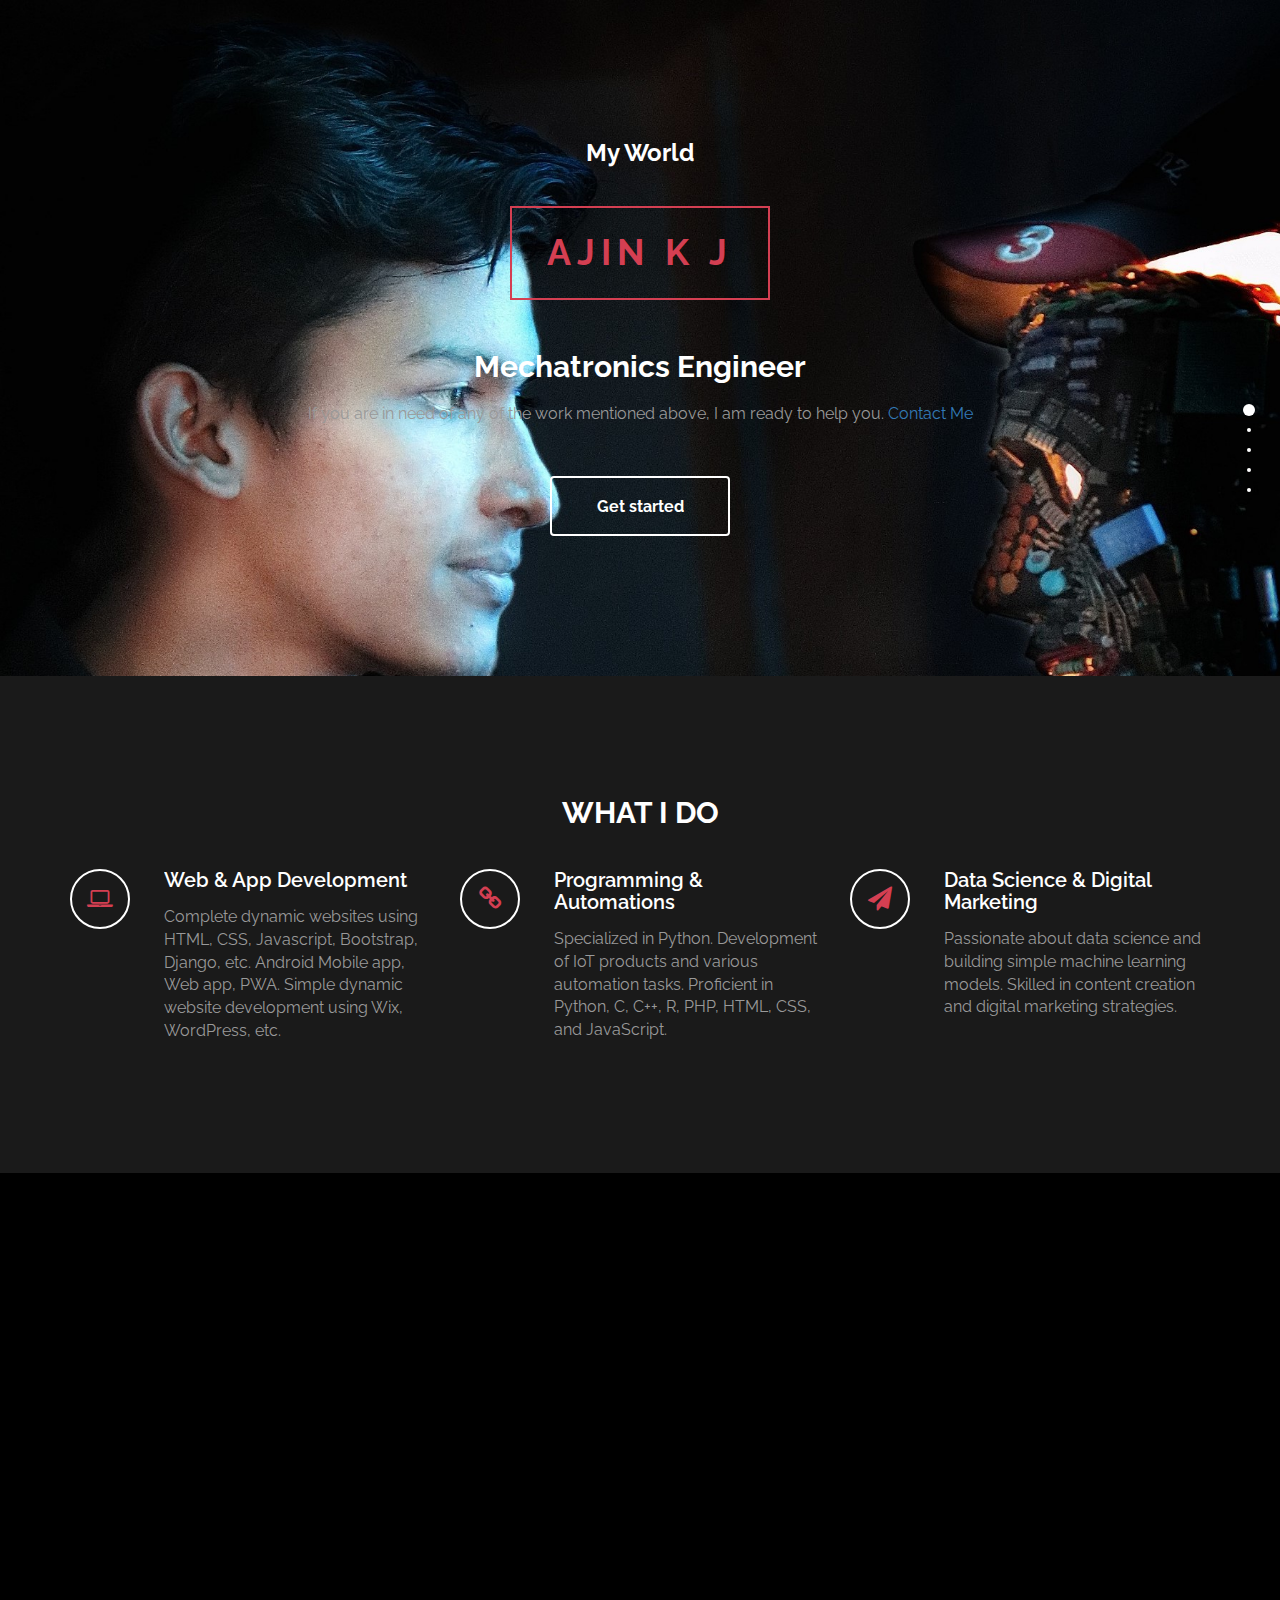
<file: index.html>
<!DOCTYPE html>
<html lang="en">
<head>
  <meta charset="UTF-8">
  <meta http-equiv="X-UA-Compatible" content="IE=Edge">
  <meta name="viewport" content="width=device-width, initial-scale=1">
  <title>AJIN K J - Mechatronics Engineer, Entrepreneur, Software Engineer.</title>
  <meta name="description" content="Ajin K J is a talented individual with a strong educational background in Mechatronics and Computer Science. He is passionate about technology and has received numerous accolades for his achievements in various domains.">
  <meta name="keywords" content="Ajin K J, Ajin k j about, Mechatronics Engineer, Entrepreneur, Software Engineer, Jyothi Engineering College, Ponkandam, Mangalamdam, Palakkad, Kerala">

  <!-- Open Graph Meta Tags -->
  <meta property="og:title" content="AJIN K J - Mechatronics Engineer, Entrepreneur, Software Developer.">
  <meta property="og:description" content="I am Ajin K J, a passionate Mechatronics Engineer, Entrepreneurship, Web Developer, Data Science, Machine Learning, IoT, Robotics, Automation, Digital Marketing Enthusiast. Contact me for your project needs.">
  <meta property="og:image" content="https://ajinkj.github.io/images/home-bg.jpg">
  <meta property="og:url" content="https://ajinkj.github.io/">
  <meta property="og:type" content="website">
  <meta property="og:site_name" content="AJIN K J">

  <!-- Stylesheets -->
  <link rel="stylesheet" href="css/animate.min.css">
  <link rel="stylesheet" href="css/bootstrap.min.css">
  <link rel="stylesheet" href="css/font-awesome.min.css">
  <link href='http://fonts.googleapis.com/css?family=Raleway:400,300,700,800' rel='stylesheet' type='text/css'>
  <link rel="stylesheet" href="css/jquery.fullPage.css">
  <link rel="stylesheet" href="css/templatemo-style.css">
  <link rel="shortcut icon" href="images/favicon.png" type="image/x-icon">

</head>
<body>

  <div id="fullpage">

    <!-- start home -->
    <div id="home" class="section">
      <div class="container">
        <div class="row">
          <div class="col-md-2"></div>
          <div class="col-md-8 wow fadeIn" data-wow-delay="0.9s">
            <h3>My World</h3>
            <h1>AJIN K J</h1>
            <h2 class="rotate">Mechatronics Engineer, Entrepreneur, Web Developer, Data Science, Machine Learning, IoT, Robotics, Automation, Digital Marketing</h2>
            <p>If you are in need of any of the work mentioned above, I am ready to help you. <a href="mailto:ajinkj532@gmail.com">Contact Me</a></p>
            <a href="#work" class="btn btn-default smoothScroll wow fadeInUp" data-wow-delay="1s">Get started</a>
          </div>
          <div class="col-md-2"></div>
        </div>
      </div>
    </div>
    <!-- end home -->

    <!-- start work -->
    <div id="work" class="section">
      <div class="container">
        <div class="row">
          <div class="col-md-12 wow bounce">
            <h2>WHAT I DO</h2>
          </div>
        </div>  
        
        <div class="row">
          <div class="col-md-4 col-xs-11 wow fadeInUp" data-wow-delay="0.6s">
            <div class="media">
              <div class="media-object media-left">
                <i class="fa fa-laptop"></i>
              </div>
              <div class="media-body">
                <h3 class="media-heading">Web &amp; App Development</h3>
                <p>Complete dynamic websites using HTML, CSS, Javascript, Bootstrap, Django, etc. Android Mobile app, Web app, PWA. Simple dynamic website development using Wix, WordPress, etc.</p>
              </div>
            </div>
          </div>
          
          <div class="col-md-4 col-xs-11 wow fadeInUp" data-wow-delay="0.6s">
            <div class="media">
              <div class="media-object media-left">
                <i class="fa fa-link"></i>
              </div>
              <div class="media-body">
                <h3 class="media-heading">Programming &amp; Automations</h3>
                <p>Specialized in Python. Development of IoT products and various automation tasks. Proficient in Python, C, C++, R, PHP, HTML, CSS, and JavaScript.</p>
              </div>
            </div>
          </div>
          
          <div class="col-md-4 col-xs-11 wow fadeInUp" data-wow-delay="0.6s">
            <div class="media">
              <div class="media-object media-left">
                <i class="fa fa-paper-plane"></i>
              </div>
              <div class="media-body">
                <h3 class="media-heading">Data Science &amp; Digital Marketing</h3>
                <p>Passionate about data science and building simple machine learning models. Skilled in content creation and digital marketing strategies.</p>
              </div>
            </div>
          </div>
          
        </div>
      </div>
    </div>
    <!-- end work -->

    <!-- start about -->
    <div id="about" class="section">
      <div class="container">
        <div class="row">
          <div class="col-md-6 col-xs-11 wow fadeInLeft" data-wow-delay="0.9s">
            <h2>ABOUT ME</h2>
            <h4>A Mechatronics Engineer with a Great Passion for Technologies</h4>
            <p>I have completed my B.Tech Major in Mechatronics and Minor in Computer Science and Engineering. I have got the Best Student Award from Indian Society for Technical Education (ISTE). I have worked as Microsoft Student Ambassador, Google Android Study Jam Facilitator, Robotics lead of GDSC-JEC, CTO of IEDC-JECC. I have a great passion for technologies and have developed functional dynamic websites, machine learning models, and automation projects to make life easier.</p>
            <p>Looking forward to building my own world of technology.</p>
          </div>
        </div>
      </div>
    </div>
    <!-- end about -->

    <!-- start portfolio -->
    <div id="portfolio" class="section">
      <div class="container">
        <div class="row">
          <div class="col-md-12">
            <h2 class="wow bounce">PORTFOLIO</h2>
          </div>
          <div class="col-md-4 col-xs-6 wow fadeIn" data-wow-delay="0.6s">
            <div class="portfolio-thumb">
              <img src="images/THINKER BYTES.jpg" class="img-responsive" alt="portfolio img">
              <div class="portfolio-overlay">
                <h4>ThinkerBytes</h4>
              </div>
            </div>
          </div>
          <div class="col-md-4 col-xs-6 wow fadeIn" data-wow-delay="0.6s">
            <div class="portfolio-thumb">
              <img src="images/INVITX.jpg" class="img-responsive" alt="portfolio img">
              <div class="portfolio-overlay">
                <h4>INVITX</h4>
              </div>
            </div>
          </div>
          <div class="col-md-4 col-xs-6 wow fadeIn" data-wow-delay="0.6s">
            <div class="portfolio-thumb">
              <img src="images/portfolio-img3.jpg" class="img-responsive" alt="portfolio img">
              <div class="portfolio-overlay">
                <h4>Mobile App</h4>
              </div>
            </div>
          </div>
          <div class="col-md-6 col-xs-6 wow fadeIn" data-wow-delay="0.6s">
            <div class="portfolio-thumb">
              <img src="images/logo1.jpg" class="img-responsive" alt="portfolio img">
              <div class="portfolio-overlay">
                <h4>Carbon Footprint Calculator</h4>
              </div>
            </div>
          </div>
		  <div class="col-md-6 col-xs-6 wow fadeIn" data-wow-delay="0.6s">
            <div class="portfolio-thumb">
              <img src="images/isometric.png" class="img-responsive" alt="portfolio img">
              <div class="portfolio-overlay">
                <h4>Water Body Waste Collector Robot</h4>
              </div>
            </div>
          </div>
          <div class="col-md-6 col-xs-6 wow fadeIn" data-wow-delay="0.6s">
            <div class="portfolio-thumb">
              <img src="images/portfolio-img2.jpg" class="img-responsive" alt="portfolio img">
              <div class="portfolio-overlay">
                <h4>WEB App</h4>
              </div>
            </div>
          </div>
        </div>
      </div>
    </div>
    <!-- end portfolio -->

    <!-- start contact -->
    <div id="contact" class="section">
      <div class="container">
        <div class="row">
          <div class="col-lg-5 col-lg-offset-1 col-md-6 wow fadeInUp" data-wow-delay="0.6s">
            <address>
              <p class="contact-title">CONTACT ME</p>
              <p><i class="fa fa-phone"></i> 6238946884</p>
              <p><i class="fa fa-envelope-o"></i> ajinkj532@gmail.com</p>
              <p><i class="fa fa-map-marker"></i> Ponkandam, Palakkad, Kerala, India</p>
            </address>
          </div>
          <div class="col-lg-6 col-md-6 col-xs-10 wow fadeInUp" data-wow-delay="0.6s">
            <form role="form" method="post" action="mailto:ajinkj532@gmail.com">
              <input name="name" type="text" class="form-control" id="name" placeholder="Your Name">
              <input name="email" type="email" class="form-control" id="email" placeholder="Your Email">
              <textarea name="message" rows="5" class="form-control" id="message" placeholder="Your Message"></textarea>
              <input name="send" type="submit" class="form-control" id="send" value="SEND ME">
            </form>
          </div>
          <div class="col-md-1 col-sm-1"></div>
        </div>
      </div>
    </div>
    <!-- end contact -->


		<!-- ... Your existing sections (home, work, about, portfolio, contact, footer) ... -->

    <!-- start footer -->
    <footer>
      <div class="container">
        <div class="row">
          <div class="col-md-12 wow fadeIn" data-wow-delay="0.9s">
			<!-- start photo gallery section -->
			<div class="row">
				<div class="col-md-12 wow fadeIn" data-wow-delay="0.9s">
				  <h2>ThinkerBytes</h2>
				  <p>ThinkerBytes: We think from bytes.</p>
				  <a href="gallery.html" class="btn btn-default smoothScroll wow fadeInUp" data-wow-delay="1s">View Gallery</a>
				</div>
				<div class="col-md-12 wow fadeIn" data-wow-delay="0.9s">
				  <h2>PHOTO GALLERY</h2>
				  <p>Explore the mesmerizing Photo Gallery. Showcasing beautiful images and photography from various journeys and experiences. Each picture tells a unique story that captures the essence of the moment.</p>
				  <a href="https://thinkerbytes.github.io/" class="btn btn-default smoothScroll wow fadeInUp" data-wow-delay="1s">View Gallery</a>
				</div>
        <div class="col-md-12 wow fadeIn" data-wow-delay="0.9s">
				  <h2 class="text-center">Frequently Asked Questions</h2>
            <!-- Add your FAQ content here -->
            <a href="faq.html" class="btn btn-primary">View All FAQs</a>
				</div>
        <div class="col-md-12 wow fadeIn" data-wow-delay="0.9s">
				  <h2 class="text-center">About AJIN K J</h2>
          <p>Ajin K J is a talented individual with a strong educational background in Mechatronics and Computer Science. He is passionate about technology and has received numerous accolades for his achievements in various domains.</p>
          <p>Ajin has completed his B.TECH with a major in Mechatronics and a minor in Computer Science and Engineering. His dedication and expertise have earned him the prestigious Best Student Award from the Indian Society for Technical Education (ISTE), Kerala Section. He has actively contributed to several tech communities and projects, making a significant impact in the field.</p>
          <a href="about.html" class="btn btn-primary">Learn More</a>
				</div>
			</div>
			<!-- end photo gallery section -->

			<br>
			<hr>
            <p>Copyright &copy; 2023 AJIN K J, Founder &amp; CEO @ ThinkerBytes<br><a href="https://invitx.thinkerbytes.live">ThinkerBytes</a></p>
            <hr>
            <ul class="social-icon">
              <li><a href="#" class="fa fa-linkedin"></a></li>
              <li><a href="#" class="fa fa-twitter"></a></li>
              <li><a href="#" class="fa fa-instagram"></a></li>
            </ul>
          </div>
        </div>
      </div>
    </footer>
    <!-- end footer -->

  </div>

  <!-- Scripts -->
  <script src="js/jquery.js"></script>
  <script src="js/bootstrap.min.js"></script>
  <script src="js/jquery.fullPage.js"></script>
  <script src="js/smoothscroll.js"></script>
  <script src="js/wow.min.js"></script>
  <script src="js/jquery.simple-text-rotator.js"></script>
  <script src="js/custom.js"></script>

</body>
</html>
</file>
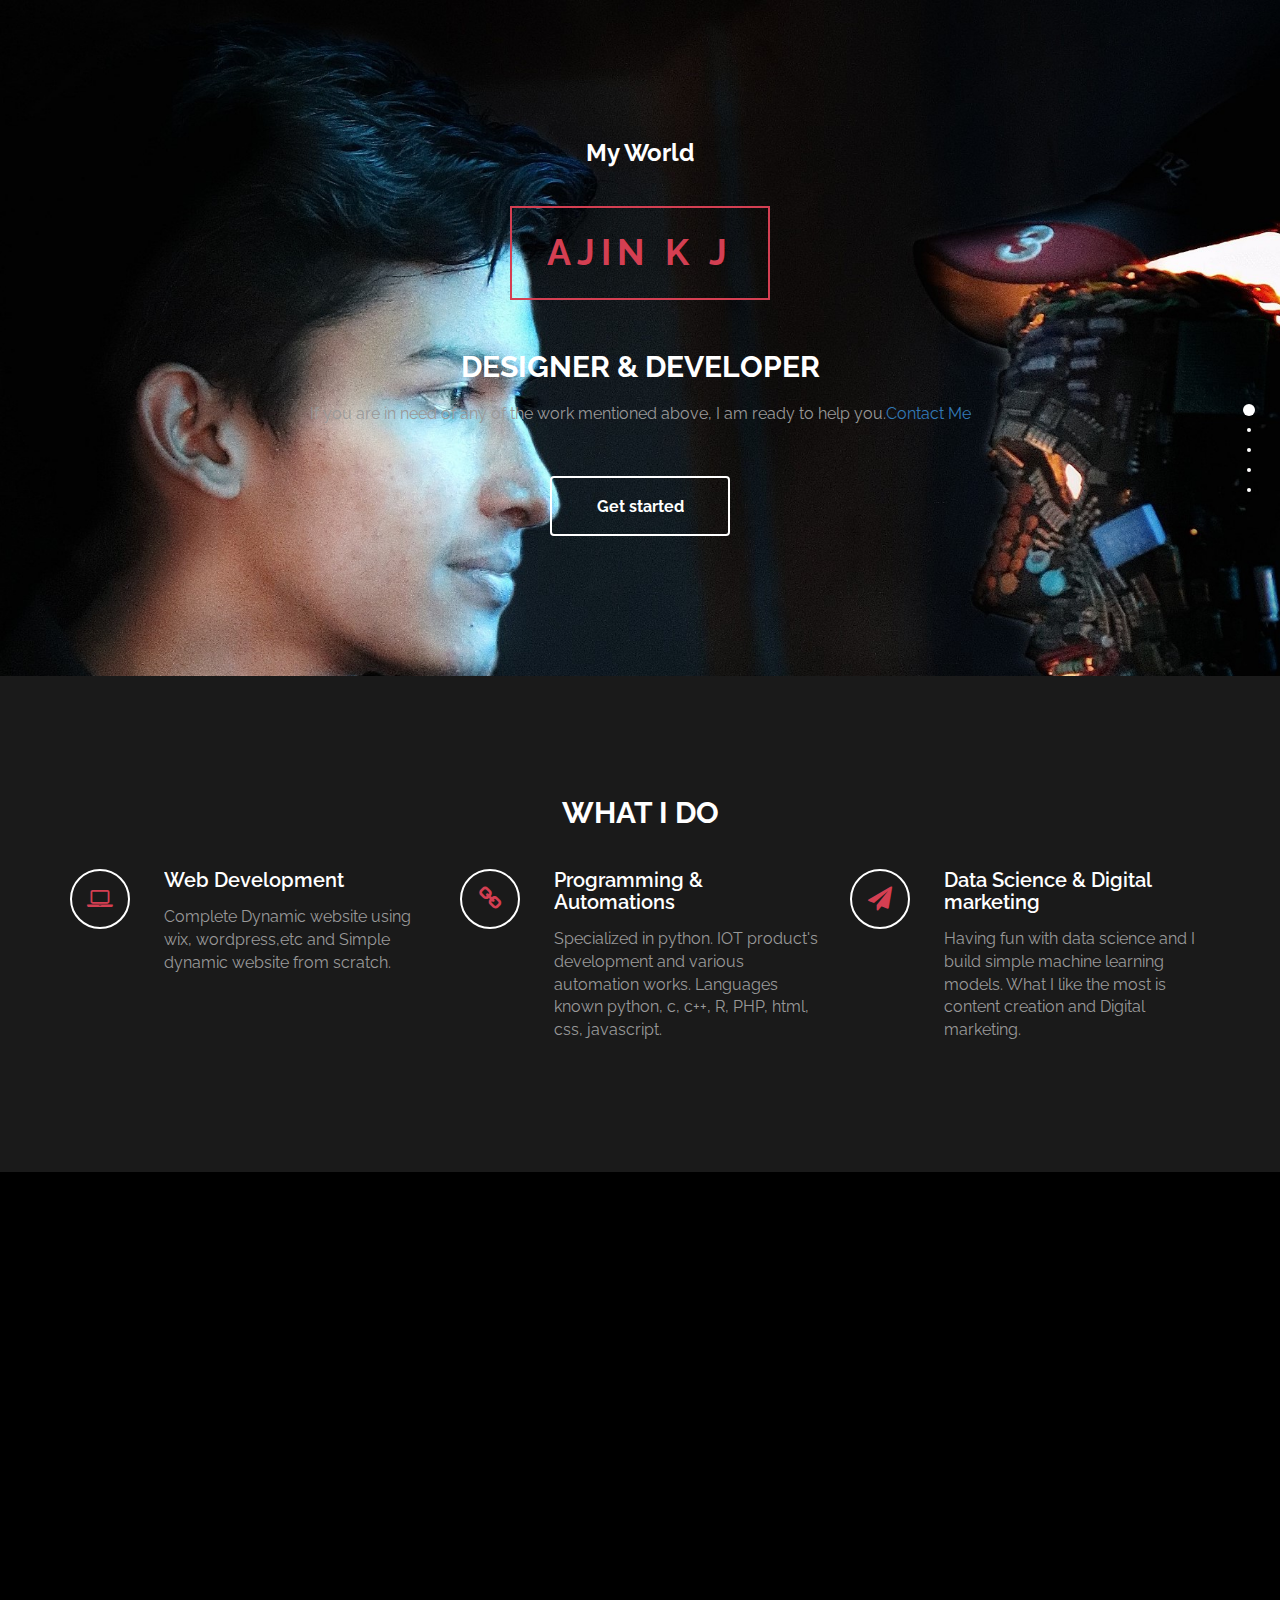
<file: AJIN K J my website/index.html>
<!DOCTYPE html>
<html lang="en">
	<head>
		<meta charset="utf-8">

		<title>AJIN K J</title>
		<meta name="keywords" content="">
		<meta name="description" content="">
        <meta name="author" content="ajin k j">
        
        
		<meta http-equiv="X-UA-Compatible" content="IE=Edge">
		<meta http-equiv="Content-Type" content="text/html; charset=UTF-8" />
		<meta name="viewport" content="width=device-width, initial-scale=1">

		<!-- animate -->
		<link rel="stylesheet" href="css/animate.min.css">
		<!-- bootstrap -->
		<link rel="stylesheet" href="css/bootstrap.min.css">
		<!-- font-awesome -->
		<link rel="stylesheet" href="css/font-awesome.min.css">
		<!-- google font -->
		<link href='http://fonts.googleapis.com/css?family=Raleway:400,300,700,800' rel='stylesheet' type='text/css'>
		<!-- fullpage -->
		<link rel="stylesheet" href="css/jquery.fullPage.css">
		<!-- custom -->
		<link rel="stylesheet" href="css/templatemo-style.css">
		<link rel="shortcut icon" href="images/favicon.png" type="image/x-icon">

	</head>
	<body>

	<div id="fullpage">

		<!-- start home -->
		<div id="home" class="section">
			<div class="container">
				<div class="row">
					<div class="col-md-2"></div>
					<div class="col-md-8 wow fadeIn" data-wow-delay="0.9s">
						<h3>My World</h3>
						<h1>AJIN K J</h1>
						<h2 class="rotate">DESIGNER &AMP; DEVELOPER, Data Science &AMP; ML , PROJECT LEADER,Digital Marketing Enthusist, Content creation</h2>
						<p> If you are in need of any of the work mentioned above, I am ready to help you.<a href="mailto: ajinkj532@gmail.com">Contact Me</a> </p>
						<a href="#work" class="btn btn-default smoothScroll wow fadeInUp" data-wow-delay="1s">Get started</a>
					</div>
					<div class="col-md-2"></div>
				</div>
			</div>
		</div>
		<!-- end home -->

		<!-- start work -->
		<div id="work" class="section">
			<div class="container">
				<div class="row">
					<div class="col-md-12 wow bounce">
						<h2>WHAT I DO</h2>
					</div>
                </div>  
                
                <div class="row">
					<div class="col-md-4 col-xs-11 wow fadeInUp" data-wow-delay="0.6s">
						<div class="media">
							<div class="media-object media-left">
								<i class="fa fa-laptop"></i>
							</div>
							<div class="media-body">
								<h3 class="media-heading">Web Development</h3>
								<p>Complete Dynamic website using wix, wordpress,etc and Simple dynamic website from scratch.</p>
							</div>
						</div>
					</div>
                    
					<div class="col-md-4 col-xs-11 wow fadeInUp" data-wow-delay="0.6s">
						<div class="media">
							<div class="media-object media-left">
								<i class="fa fa-link"></i>
							</div>
							<div class="media-body">
								<h3 class="media-heading">Programming &AMP; Automations </h3>
								<p>Specialized in python. IOT product's development and various automation works. Languages known python, c, c++, R, PHP, html, css, javascript.</p>
							</div>
						</div>
					</div>
                    
					<div class="col-md-4 col-xs-11 wow fadeInUp" data-wow-delay="0.6s">
						<div class="media">
							<div class="media-object media-left">
								<i class="fa fa-paper-plane"></i>
							</div>
							<div class="media-body">
								<h3 class="media-heading">Data Science &AMP; Digital marketing</h3>
								<p>Having fun with data science and I build simple machine learning models. What I like the most is content creation and Digital marketing.</p>
							</div>
						</div>
					</div>
                    
				</div>
			</div>
		</div>
		<!-- end work -->

		<!-- start about -->
		<div id="about" class="section">
			<div class="container">
				<div class="row">
					<div class="col-md-6 col-xs-11 wow fadeInLeft" data-wow-delay="0.9s">
						<h2>ABOUT ME</h2>
						<h4>A Future Mechatronics Engineer with great passion for Technologie's </h4>
						<p> Currently I am student pursuing Mechatronics engineering. Have a great passion for Techanologies. Developed some functional dynamic website, machine learning models, Automations and life easy product's.</p>
					    <p> Looking forward to build my own world of Technology.</p>
					</div>

					</div>
				</div>
			</div>
		</div>
		<!-- end about -->

		<!-- start portfolio -->
		<div id="portfolio" class="section">
		<div class="container">
			<div class="row">
				<div class="col-md-12">
					<h2 class="wow bounce">PORTFOLIO</h2>
				</div>
				<div class="col-md-4 col-xs-6 wow fadeIn" data-wow-delay="0.6s">
					<div class="portfolio-thumb">
						<img src="images/portfolio-img1.jpg" class="img-responsive" alt="portfolio img">
							<div class="portfolio-overlay">
								<h4>Web Design</h4>
								
							</div>
					</div>
				</div>
				<div class="col-md-4 col-xs-6 wow fadeIn" data-wow-delay="0.6s">
					<div class="portfolio-thumb">
						<img src="images/portfolio-img2.jpg" class="img-responsive" alt="portfolio img">
							<div class="portfolio-overlay">
								<h4>Web App</h4>
								
							</div>
					</div>
				</div>
				<div class="col-md-4 col-xs-6 wow fadeIn" data-wow-delay="0.6s">
					<div class="portfolio-thumb">
						<img src="images/portfolio-img3.jpg" class="img-responsive" alt="portfolio img">
							<div class="portfolio-overlay">
								<h4>Mobile App</h4>
								
							</div>
					</div>
				</div>
				<div class="col-md-6 col-xs-6 wow fadeIn" data-wow-delay="0.6s">
					<div class="portfolio-thumb">
						<img src="images/portfolio-img4.jpg" class="img-responsive" alt="portfolio img">
							<div class="portfolio-overlay">
								<h4>Old Artwork</h4>
								
							</div>
					</div>
				</div>
				<div class="col-md-6 col-xs-6 wow fadeIn" data-wow-delay="0.6s">
					<div class="portfolio-thumb">
						<img src="images/portfolio-img5.jpg" class="img-responsive" alt="portfolio img">
							<div class="portfolio-overlay">
								<h4>New Animation</h4>
								
							</div>
					</div>
				</div>
			</div>
		</div>
	</div>
	<!-- end portfolio -->

		<!-- start contact -->
		<div id="contact" class="section">
			<div class="container">
				<div class="row">
					<div class="col-lg-5 col-lg-offset-1 col-md-6 wow fadeInUp" data-wow-delay="0.6s">
						<address>
							<p class="contact-title">CONTACT ME</p>
							<p><i class="fa fa-phone"></i> 6238946884</p>
							<p><i class="fa fa-envelope-o"></i> ajinkj532@gmail.com</p>
							<p><i class="fa fa-map-marker"></i> Ponkandam, Palakkad, Kerala, India</p>
						</address>
					</div>
					<div class="col-lg-6 col-md-6 col-xs-10 wow fadeInUp" data-wow-delay="0.6s">
						<form role="form" method="post" action=mailto:"ajinkj532@gmail.com" >
							<input name="name" type="text" class="form-control" id="name" placeholder="Your Name">
							<input name="email" type="email" class="form-control" id="email" placeholder="Your Email">
							<textarea name="message" rows="5" class="form-control" id="message" placeholder="Your Message"></textarea>
							<input name="send" type="submit" class="form-control" id="send" value="SEND ME">
						</form>
					</div>
					<div class="col-md-1 col-sm-1"></div>
				</div>
			</div>
		</div>
		<!-- end contact -->

		<!-- start footer -->
		<footer>
			<div class="container">
				<div class="row">
					<div class="col-md-12 wow fadeIn" data-wow-delay="0.9s">
						<p>Copyright &copy; 2020 AJIN K J, Founder &amp; CEO @ TALENSHOWA<br><a href="www.talenshowa.com">TALENSHOWA</a>
                        
                        </p>
						<hr>
						<ul class="social-icon">
							<li><a href="#" class="fa fa-linkedin"></a></li>
							<li><a href="#" class="fa fa-twitter"></a></li>
							<li><a href="#" class="fa fa-instagram"></a></li>
						</ul>
					</div>
				</div>
			</div>
		</footer>
		<!-- end footer -->

	</div>

		<!-- jQuery -->
		<script src="js/jquery.js"></script>
		<!-- bootstrap -->
		<script src="js/bootstrap.min.js"></script>
		<!-- fullpage -->
		<script src="js/jquery.fullPage.js"></script>
		<!-- smoothScroll -->
		<script src="js/smoothscroll.js"></script>
		<!-- wow -->
		<script src="js/wow.min.js"></script>
		<!-- text rotater -->
		<script src="js/jquery.simple-text-rotator.js"></script>
		<!-- custom -->
		<script src="js/custom.js"></script>

	</body>
</html>
</file>
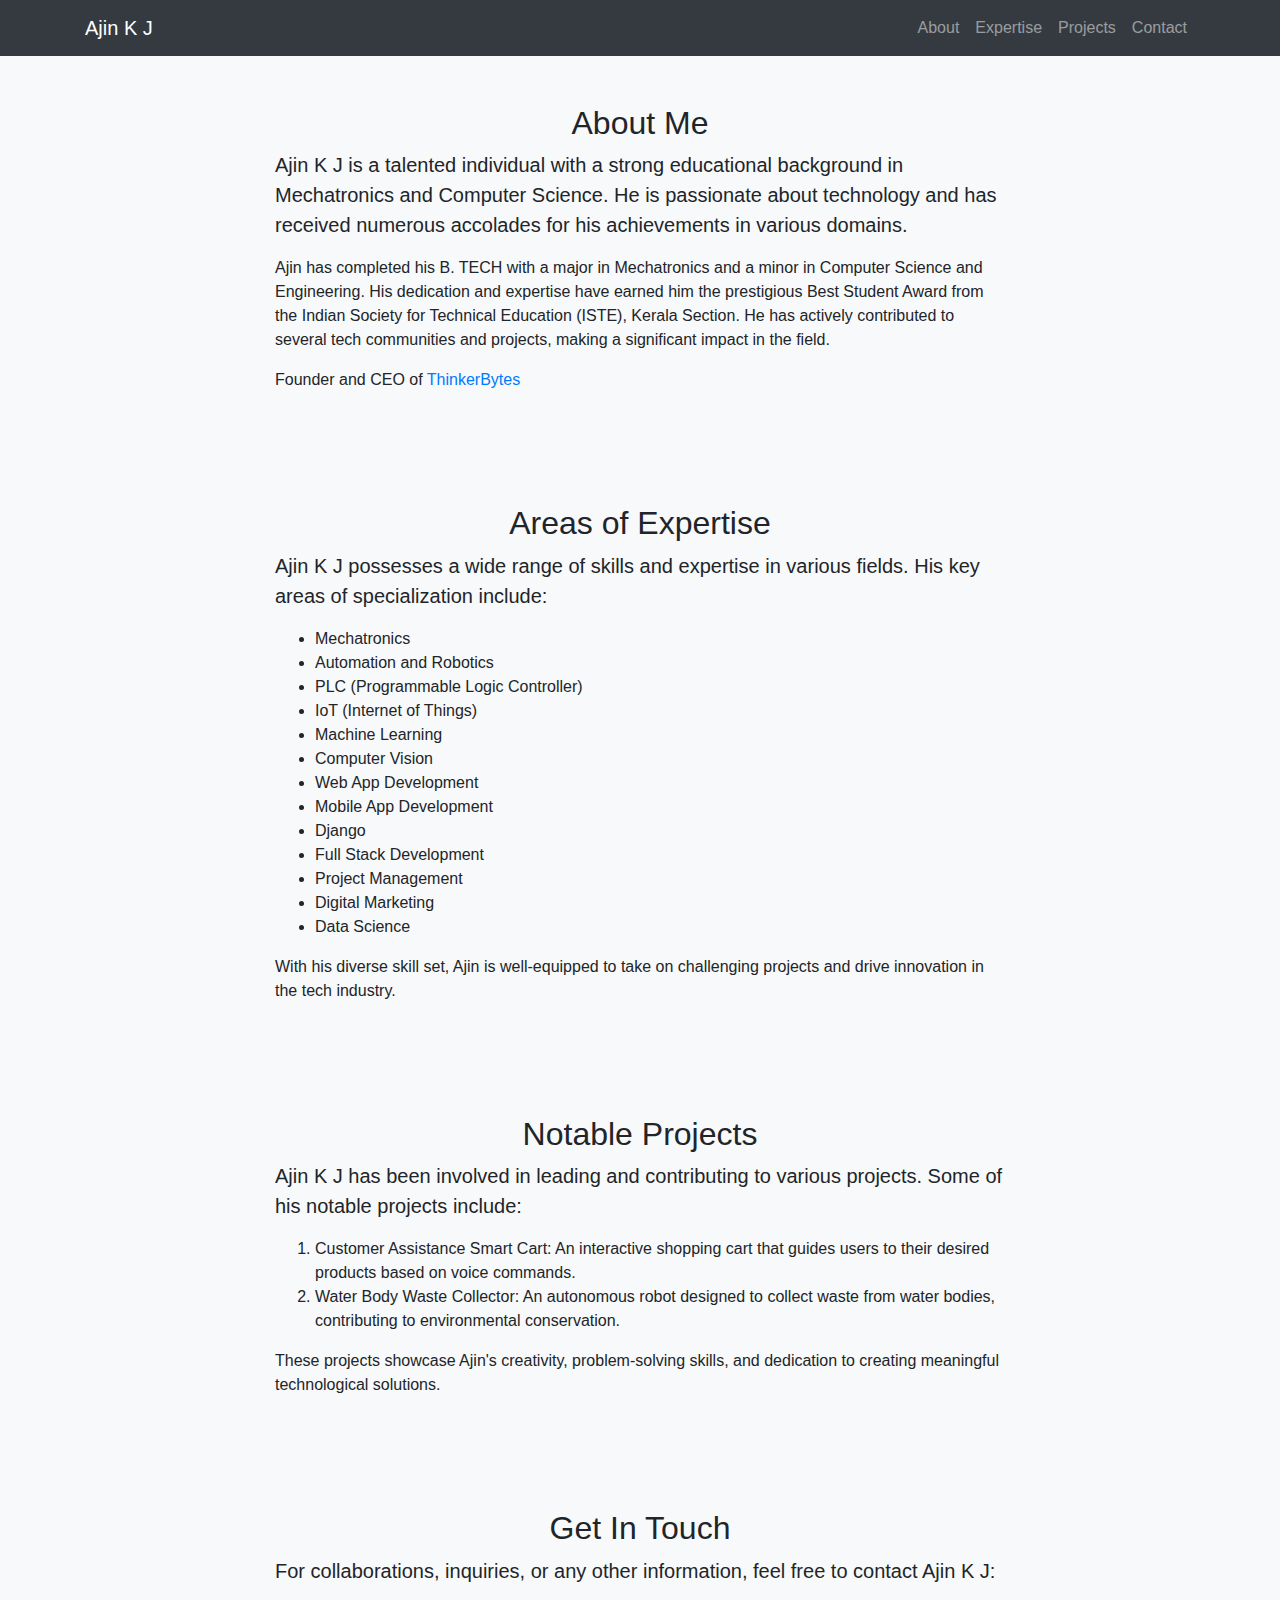
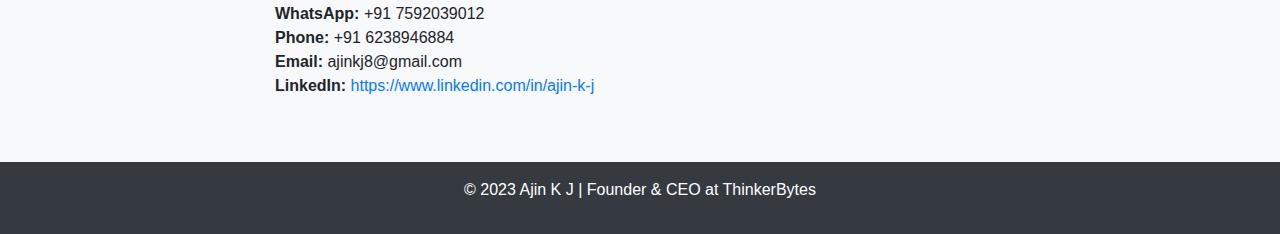
<file: about.html>
<!DOCTYPE html>
<html lang="en">
<head>
  <meta charset="UTF-8">
  <meta http-equiv="X-UA-Compatible" content="IE=edge">
  <meta name="viewport" content="width=device-width, initial-scale=1">
  <title>Ajin K J - About Me</title>
  <meta name="keywords" content="Ajin K J, About Me, who is Ajin k j, Ajin k j about, tell me about Ajin k j, Mechatronics, Automation, Robotics, PLC, IoT, Machine Learning, Computer Vision, Web App Development, Mobile App Development,">
  <meta name="description" content="Welcome to Ajin K J's About Me page. Learn more about Ajin, his background, education, expertise in Mechatronics, Automation, Robotics, Machine Learning, Web App Development, and more.">
  <meta name="author" content="Ajin K J">


  <!-- Open Graph Meta Tags -->
  <meta property="og:title" content="AJIN K J - Mechatronics Engineer, Entrepreneur, Web Developer, Data Science, Machine Learning, IoT, Robotics, Automation, Digital Marketing Enthusiast">
  <meta property="og:description" content="Welcome to Ajin K J's About Me page. Learn more about Ajin, his background, education, expertise in Mechatronics, Automation, Robotics, Machine Learning, Web App Development, and more. Contact me for your project needs.">
  <meta property="og:image" content="https://ajinkj.github.io/images/home-bg.jpg">
  <meta property="og:url" content="https://ajinkj.github.io/about.html">
  <meta property="og:type" content="website">
  <meta property="og:site_name" content="AJIN K J About">

  <!-- Bootstrap CSS -->
  <link rel="stylesheet" href="https://stackpath.bootstrapcdn.com/bootstrap/4.5.2/css/bootstrap.min.css">

  <!-- Custom CSS -->
  <style>
    /* Add custom CSS styles here if needed */
  </style>
</head>
<body class="bg-light">

  <!-- Navigation Bar -->
  <nav class="navbar navbar-expand-md navbar-dark bg-dark">
    <div class="container">
      <a class="navbar-brand" href="#">Ajin K J</a>
      <button class="navbar-toggler" type="button" data-toggle="collapse" data-target="#navbarNav" aria-controls="navbarNav" aria-expanded="false" aria-label="Toggle navigation">
        <span class="navbar-toggler-icon"></span>
      </button>
      <div class="collapse navbar-collapse" id="navbarNav">
        <ul class="navbar-nav ml-auto">
          <li class="nav-item">
            <a class="nav-link" href="#about">About</a>
          </li>
          <li class="nav-item">
            <a class="nav-link" href="#expertise">Expertise</a>
          </li>
          <li class="nav-item">
            <a class="nav-link" href="#projects">Projects</a>
          </li>
          <li class="nav-item">
            <a class="nav-link" href="#contact">Contact</a>
          </li>
        </ul>
      </div>
    </div>
  </nav>

  <!-- About Section -->
  <section id="about" class="py-5">
    <div class="container">
      <div class="row">
        <div class="col-lg-8 mx-auto">
          <h2 class="text-center">About Me</h2>
          <p class="lead">Ajin K J is a talented individual with a strong educational background in Mechatronics and Computer Science. He is passionate about technology and has received numerous accolades for his achievements in various domains.</p>
          <p>Ajin has completed his B. TECH with a major in Mechatronics and a minor in Computer Science and Engineering. His dedication and expertise have earned him the prestigious Best Student Award from the Indian Society for Technical Education (ISTE), Kerala Section. He has actively contributed to several tech communities and projects, making a significant impact in the field.</p>
          <p>Founder and CEO of <a href="https://thinkerbytes.github.io/">ThinkerBytes</a></p>
        </div>
      </div>
    </div>
  </section>

  <!-- Expertise Section -->
  <section id="expertise" class="bg-light py-5">
    <div class="container">
      <div class="row">
        <div class="col-lg-8 mx-auto">
          <h2 class="text-center">Areas of Expertise</h2>
          <p class="lead">Ajin K J possesses a wide range of skills and expertise in various fields. His key areas of specialization include:</p>
          <ul>
            <li>Mechatronics</li>
            <li>Automation and Robotics</li>
            <li>PLC (Programmable Logic Controller)</li>
            <li>IoT (Internet of Things)</li>
            <li>Machine Learning</li>
            <li>Computer Vision</li>
            <li>Web App Development</li>
            <li>Mobile App Development</li>
            <li>Django</li>
            <li>Full Stack Development</li>
            <li>Project Management</li>
            <li>Digital Marketing</li>
            <li>Data Science</li>
          </ul>
          <p>With his diverse skill set, Ajin is well-equipped to take on challenging projects and drive innovation in the tech industry.</p>
        </div>
      </div>
    </div>
  </section>

  <!-- Projects Section -->
  <section id="projects" class="py-5">
    <div class="container">
      <div class="row">
        <div class="col-lg-8 mx-auto">
          <h2 class="text-center">Notable Projects</h2>
          <p class="lead">Ajin K J has been involved in leading and contributing to various projects. Some of his notable projects include:</p>
          <ol>
            <li>Customer Assistance Smart Cart: An interactive shopping cart that guides users to their desired products based on voice commands.</li>
            <li>Water Body Waste Collector: An autonomous robot designed to collect waste from water bodies, contributing to environmental conservation.</li>
          </ol>
          <p>These projects showcase Ajin's creativity, problem-solving skills, and dedication to creating meaningful technological solutions.</p>
        </div>
      </div>
    </div>
  </section>

  <!-- Contact Section -->
  <section id="contact" class="bg-light py-5">
    <div class="container">
      <div class="row">
        <div class="col-lg-8 mx-auto">
          <h2 class="text-center">Get In Touch</h2>
          <p class="lead">For collaborations, inquiries, or any other information, feel free to contact Ajin K J:</p>
          <ul class="list-unstyled">
            <li><strong>WhatsApp:</strong> +91 7592039012</li>
            <li><strong>Phone:</strong> +91 6238946884</li>
            <li><strong>Email:</strong> ajinkj8@gmail.com</li>
            <li><strong>LinkedIn:</strong> <a href="https://www.linkedin.com/in/ajin-k-j" target="_blank">https://www.linkedin.com/in/ajin-k-j</a></li>
          </ul>
        </div>
      </div>
    </div>
  </section>

  <!-- Footer -->
  <footer class="bg-dark text-white py-3">
    <div class="container text-center">
      <p>&copy; 2023 Ajin K J | Founder &amp; CEO at ThinkerBytes</p>
    </div>
  </footer>

  <!-- Bootstrap JS and jQuery -->
  <script src="https://code.jquery.com/jquery-3.5.1.slim.min.js"></script>
  <script src="https://cdn.jsdelivr.net/npm/@popperjs/core@2.9.1/dist/umd/popper.min.js"></script>
  <script src="https://stackpath.bootstrapcdn.com/bootstrap/4.5.2/js/bootstrap.min.js"></script>
</body>
</html>
</file>
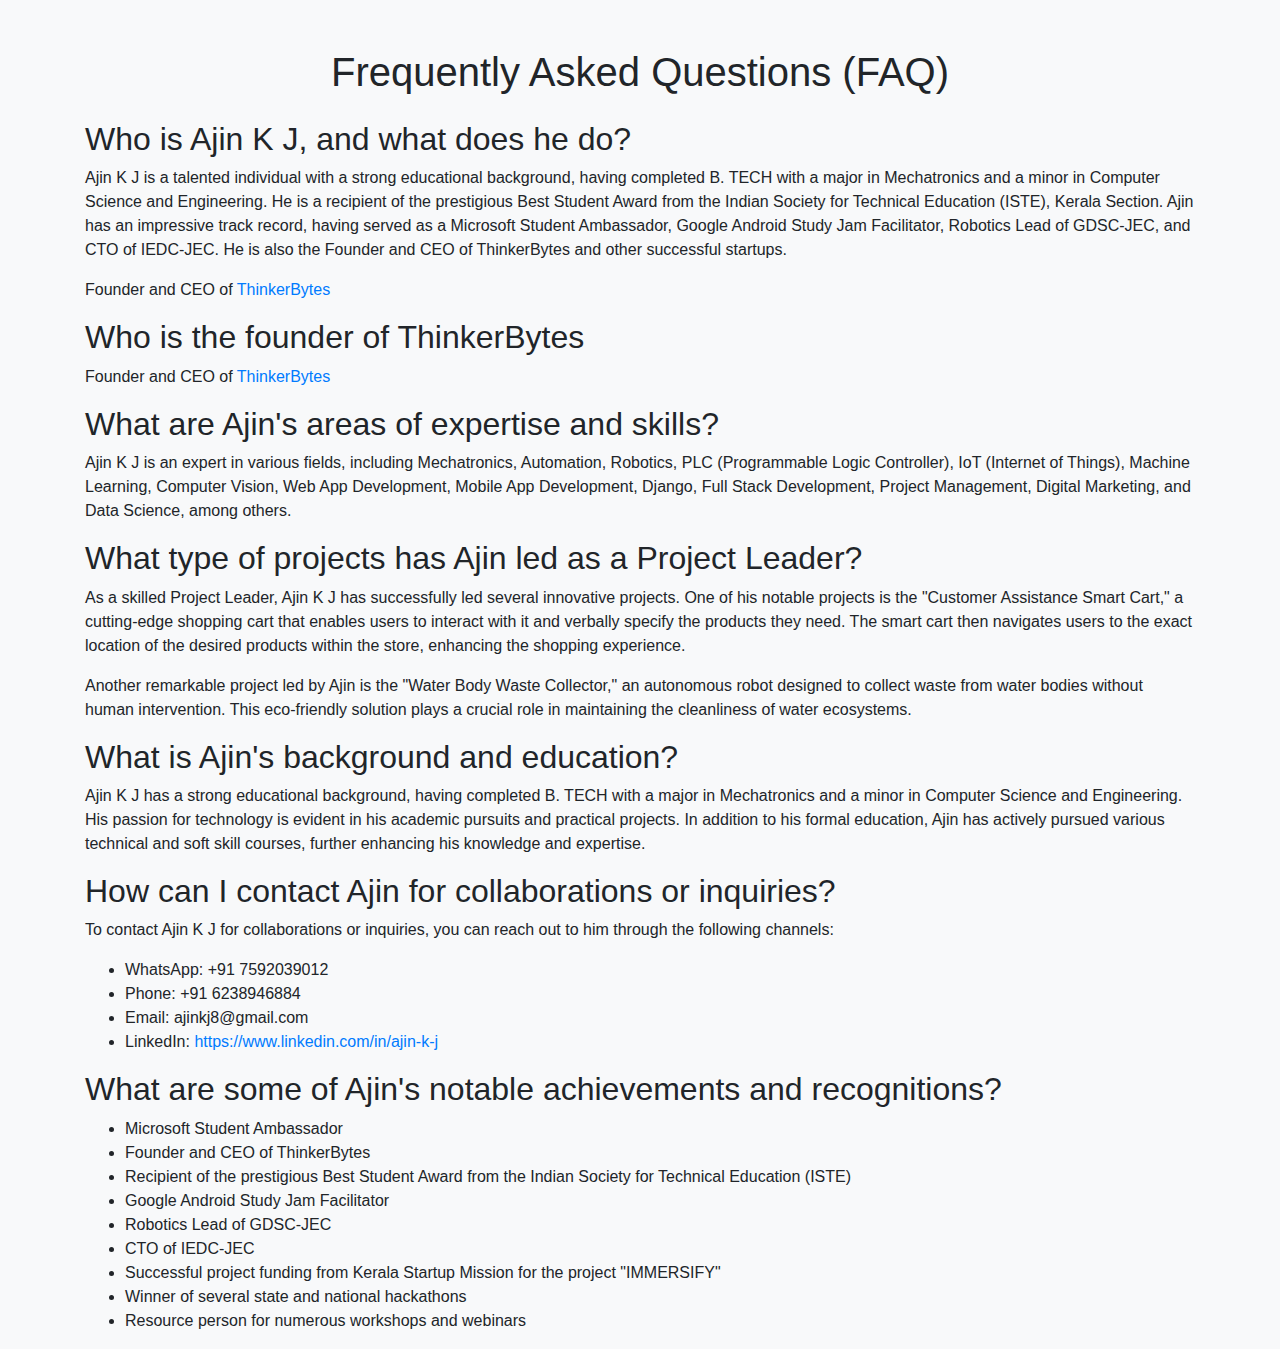
<file: faq.html>
<!DOCTYPE html>
<html lang="en">
<head>
  <meta charset="UTF-8">
  <meta http-equiv="X-UA-Compatible" content="IE=Edge">
  <meta name="viewport" content="width=device-width, initial-scale=1">
  <title>About Ajin K J - Frequently Asked Questions (FAQ)</title>
  <meta name="keywords" content="Ajin K J, About Me, Frequently Asked Questions, FAQ, Mechatronics, Automation, Robotics, PLC, IoT, Machine Learning, Computer Vision, Web App Development, Mobile App Development, Django, Full Stack Development, Project Management, Digital Marketing, Data Science">
  <meta name="description" content="Welcome to the FAQ page of Ajin K J. Find answers to frequently asked questions about Ajin, his background, expertise, projects, achievements, and contact information.">
  <meta name="author" content="Ajin K J">
  

  <!-- Open Graph Meta Tags -->
  <meta property="og:title" content="AJIN K J - Mechatronics Engineer, Entrepreneur, Web Developer, Data Science, Machine Learning, IoT, Robotics, Automation, Digital Marketing Enthusiast">
  <meta property="og:description" content="I am Ajin K J, a passionate Mechatronics Engineer, Entrepreneur, Web Developer, and Data Science & Machine Learning enthusiast. Contact me for your project needs.">
  <meta property="og:image" content="https://ajinkj.github.io/images/home-bg.jpg">
  <meta property="og:url" content="https://ajinkj.github.io/faq">
  <meta property="og:type" content="website">
  <meta property="og:site_name" content="AJIN K J FAQ">


  <!-- Bootstrap CSS -->
  <link rel="stylesheet" href="https://stackpath.bootstrapcdn.com/bootstrap/4.5.2/css/bootstrap.min.css">

  <!-- Custom CSS -->
  <style>
    /* Add custom CSS styles here if needed */
  </style>
</head>
<body class="bg-light">

  <div class="container mt-5">
    <h1 class="text-center mb-4">Frequently Asked Questions (FAQ)</h1>

    <h2>Who is Ajin K J, and what does he do?</h2>
    <p>Ajin K J is a talented individual with a strong educational background, having completed B. TECH with a major in Mechatronics and a minor in Computer Science and Engineering. He is a recipient of the prestigious Best Student Award from the Indian Society for Technical Education (ISTE), Kerala Section. Ajin has an impressive track record, having served as a Microsoft Student Ambassador, Google Android Study Jam Facilitator, Robotics Lead of GDSC-JEC, and CTO of IEDC-JEC. He is also the Founder and CEO of ThinkerBytes and other successful startups.</p>
    <p>Founder and CEO of <a href="https://thinkerbytes.github.io/">ThinkerBytes</a></p>

    <h2>Who is the founder of ThinkerBytes</h2>
    <p>Founder and CEO of <a href="https://thinkerbytes.github.io/">ThinkerBytes</a></p>

    <h2>What are Ajin's areas of expertise and skills?</h2>
    <p>Ajin K J is an expert in various fields, including Mechatronics, Automation, Robotics, PLC (Programmable Logic Controller), IoT (Internet of Things), Machine Learning, Computer Vision, Web App Development, Mobile App Development, Django, Full Stack Development, Project Management, Digital Marketing, and Data Science, among others.</p>

    <h2>What type of projects has Ajin led as a Project Leader?</h2>
    <p>As a skilled Project Leader, Ajin K J has successfully led several innovative projects. One of his notable projects is the "Customer Assistance Smart Cart," a cutting-edge shopping cart that enables users to interact with it and verbally specify the products they need. The smart cart then navigates users to the exact location of the desired products within the store, enhancing the shopping experience.</p>
    <p>Another remarkable project led by Ajin is the "Water Body Waste Collector," an autonomous robot designed to collect waste from water bodies without human intervention. This eco-friendly solution plays a crucial role in maintaining the cleanliness of water ecosystems.</p>

    <h2>What is Ajin's background and education?</h2>
    <p>Ajin K J has a strong educational background, having completed B. TECH with a major in Mechatronics and a minor in Computer Science and Engineering. His passion for technology is evident in his academic pursuits and practical projects. In addition to his formal education, Ajin has actively pursued various technical and soft skill courses, further enhancing his knowledge and expertise.</p>

    <h2>How can I contact Ajin for collaborations or inquiries?</h2>
    <p>To contact Ajin K J for collaborations or inquiries, you can reach out to him through the following channels:</p>
    <ul>
      <li>WhatsApp: +91 7592039012</li>
      <li>Phone: +91 6238946884</li>
      <li>Email: ajinkj8@gmail.com</li>
      <li>LinkedIn: <a href="https://www.linkedin.com/in/ajin-k-j" target="_blank">https://www.linkedin.com/in/ajin-k-j</a></li>
    </ul>

    <h2>What are some of Ajin's notable achievements and recognitions?</h2>
    <ul>
      <li>Microsoft Student Ambassador</li>
      <li>Founder and CEO of ThinkerBytes</li>
      <li>Recipient of the prestigious Best Student Award from the Indian Society for Technical Education (ISTE)</li>
      <li>Google Android Study Jam Facilitator</li>
      <li>Robotics Lead of GDSC-JEC</li>
      <li>CTO of IEDC-JEC</li>
      <li>Successful project funding from Kerala Startup Mission for the project "IMMERSIFY"</li>
      <li>Winner of several state and national hackathons</li>
      <li>Resource person for numerous workshops and webinars</li>
    </ul>
  </div>

  <!-- Bootstrap JS and jQuery -->
  <script src="https://code.jquery.com/jquery-3.5.1.slim.min.js"></script>
  <script src="https://cdn.jsdelivr.net/npm/@popperjs/core@2.9.1/dist/umd/popper.min.js"></script>
  <script src="https://stackpath.bootstrapcdn.com/bootstrap/4.5.2/js/bootstrap.min.js"></script>
</body>
</html>
</file>
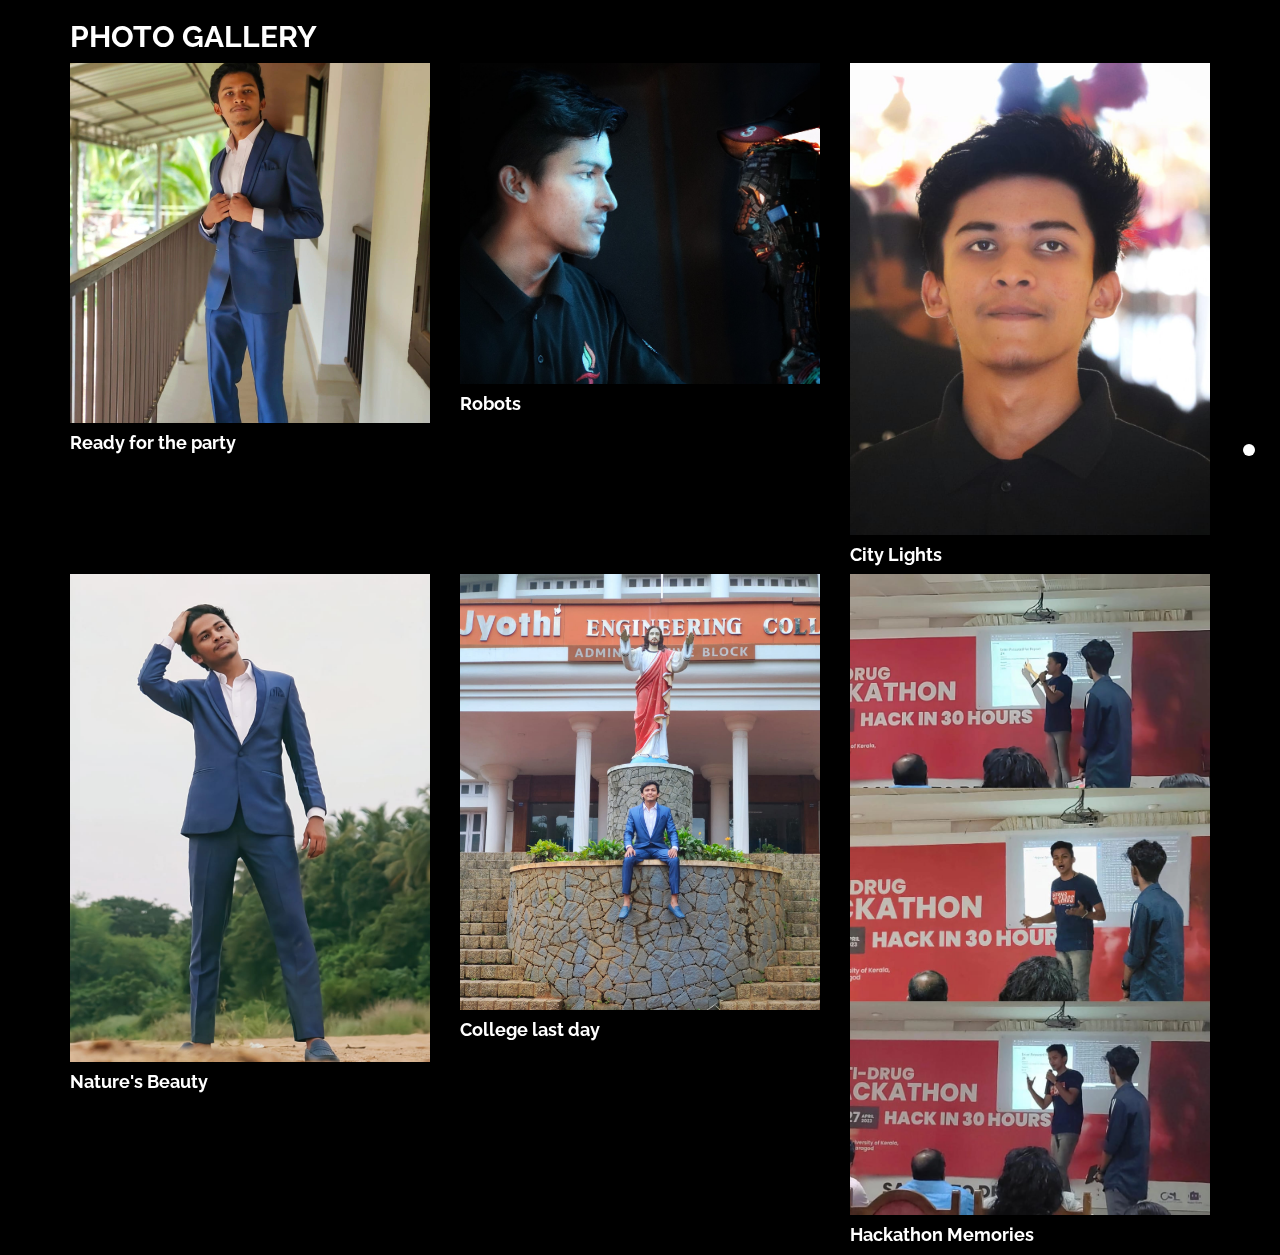
<file: gallery.html>
<!DOCTYPE html>
<html lang="en">
<head>
  <!-- Meta tags -->
  <meta charset="UTF-8">
  <meta http-equiv="X-UA-Compatible" content="IE=Edge">
  <meta name="viewport" content="width=device-width, initial-scale=1">
  <title>AJIN K J - Photo Gallery</title>
  <meta name="keywords" content="Ajin K J, Photo Gallery, Images, Photography, Ajin k j photo, ">
  <meta name="description" content="Explore the Photo Gallery of Ajin K J, showcasing beautiful images and photography.">
  <meta name="author" content="Ajin K J">


  <!-- Open Graph Meta Tags -->
  <meta property="og:title" content="AJIN K J - Mechatronics Engineer, Entrepreneur, Web Developer, Data Science, Machine Learning, IoT, Robotics, Automation, Digital Marketing Enthusiast">
  <meta property="og:description" content="I am Ajin K J, a passionate Mechatronics Engineer, Entrepreneur, Web Developer, and Data Science & Machine Learning enthusiast. Contact me for your project needs.">
  <meta property="og:image" content="https://ajinkj.github.io/images/home-bg.jpg">
  <meta property="og:url" content="https://ajinkj.github.io/gallery.html">
  <meta property="og:type" content="website">
  <meta property="og:site_name" content="AJIN K J Photo gallery">


  <!-- Stylesheets -->
  <link rel="stylesheet" href="css/animate.min.css">
  <link rel="stylesheet" href="css/bootstrap.min.css">
  <link rel="stylesheet" href="css/font-awesome.min.css">
  <link href='http://fonts.googleapis.com/css?family=Raleway:400,300,700,800' rel='stylesheet' type='text/css'>
  <link rel="stylesheet" href="css/jquery.fullPage.css">
  <link rel="stylesheet" href="css/templatemo-style.css">
  <link rel="shortcut icon" href="images/favicon.png" type="image/x-icon">

</head>
<body>

  <div id="fullpage">

    <!-- start photo gallery -->
    <div id="photogallery" class="section">
      <div class="container">
        <div class="row">
          <div class="col-md-12">
            <h2 class="wow bounce">PHOTO GALLERY</h2>
          </div>
          <div class="col-md-4 col-xs-6 wow fadeIn" data-wow-delay="0.6s">
            <div class="portfolio-thumb">
              <img src="images/ajin1.jpeg" class="img-responsive" alt="Photo of Ajin K J">
              <div class="portfolio-overlay">
                <h4>Ready for the party</h4>
              </div>
            </div>
          </div>
          <div class="col-md-4 col-xs-6 wow fadeIn" data-wow-delay="0.6s">
            <div class="portfolio-thumb">
              <img src="images/home-bg.jpg" class="img-responsive" alt="Photo of Ajin K J">
              <div class="portfolio-overlay">
                <h4>Robots</h4>
              </div>
            </div>
          </div>
          <div class="col-md-4 col-xs-6 wow fadeIn" data-wow-delay="0.6s">
            <div class="portfolio-thumb">
              <img src="images/ajin3.jpeg" class="img-responsive" alt="Photo of Ajin K J">
              <div class="portfolio-overlay">
                <h4>City Lights</h4>
              </div>
            </div>
          </div>
          <div class="col-md-4 col-xs-6 wow fadeIn" data-wow-delay="0.6s">
            <div class="portfolio-thumb">
              <img src="images/ajin4.jpeg" class="img-responsive" alt="Photo of Ajin K J">
              <div class="portfolio-overlay">
                <h4>Nature's Beauty</h4>
              </div>
            </div>
          </div>
          <div class="col-md-4 col-xs-6 wow fadeIn" data-wow-delay="0.6s">
            <div class="portfolio-thumb">
              <img src="images/ajin5.jpeg" class="img-responsive" alt="Photo of Ajin K J">
              <div class="portfolio-overlay">
                <h4>College last day</h4>
              </div>
            </div>
          </div>
          <div class="col-md-4 col-xs-6 wow fadeIn" data-wow-delay="0.6s">
            <div class="portfolio-thumb">
              <img src="images/ajin6.jpeg" class="img-responsive" alt="Photo of Ajin K J">
              <div class="portfolio-overlay">
                <h4>Hackathon Memories</h4>
              </div>
            </div>
          </div>
        </div>
      </div>
    </div>
    <!-- end photo gallery -->

    <!-- Other sections of your website... -->

  </div>

  <!-- Scripts -->
  <script src="js/jquery.js"></script>
  <script src="js/bootstrap.min.js"></script>
  <script src="js/jquery.fullPage.js"></script>
  <script src="js/smoothscroll.js"></script>
  <script src="js/wow.min.js"></script>
  <script src="js/jquery.simple-text-rotator.js"></script>
  <script src="js/custom.js"></script>

</body>
</html>
</file>
<file: css/templatemo-style.css>
/*

Lavish HTML CSS Template

https://templatemo.com/tm-458-lavish
		
*/

body
{
	background: #000000;
	color: #999;
	font-family: 'Raleway', sans-serif;
	font-size: 16px;
	font-weight: 400;
}

/* start all section */
#home,
#home .fp-slide,
#home .fp-tableCell,

#work,
#work .fp-slide,
#work .fp-tableCell,

#about,
#about .fp-slide,
#about .fp-tableCell,

#contact,
#contact .fp-slide,
#contact .fp-tableCell,

#portfolio,
#portfolio .fp-slide,
#portfolio .fp-tableCell,

footer,
footer .fp-slide,
footer .fp-tableCell
{
    height: auto !important;
}

/* end all section */

/* start all heading */
h1,h2,h3,h4,h5
    {
        color: #ffffff;
        font-weight: bold;
    }
/* end all heading */

/* start all section */
#work, #about, #portfolio, #contact
    {
        padding-top: 100px;
        padding-bottom: 120px;
    }
/* end all section */

/* start simpletextrotator */
.rotating {
  display: inline-block;
  -webkit-transform-style: preserve-3d;
  -moz-transform-style: preserve-3d;
  -ms-transform-style: preserve-3d;
  -o-transform-style: preserve-3d;
  transform-style: preserve-3d;
  -webkit-transform: rotateX(0) rotateY(0) rotateZ(0);
  -moz-transform: rotateX(0) rotateY(0) rotateZ(0);
  -ms-transform: rotateX(0) rotateY(0) rotateZ(0);
  -o-transform: rotateX(0) rotateY(0) rotateZ(0);
  transform: rotateX(0) rotateY(0) rotateZ(0);
  -webkit-transition: 0.5s;
  -moz-transition: 0.5s;
  -ms-transition: 0.5s;
  -o-transition: 0.5s;
  transition: 0.5s;
  -webkit-transform-origin-x: 50%;
}

.rotating.flip {
  position: relative;
}

.rotating .front, .rotating .back {
  left: 0;
  top: 0;
  -webkit-backface-visibility: hidden;
  -moz-backface-visibility: hidden;
  -ms-backface-visibility: hidden;
  -o-backface-visibility: hidden;
  backface-visibility: hidden;
}

.rotating .front {
  position: absolute;
  display: inline-block;
  -webkit-transform: translate3d(0,0,1px);
  -moz-transform: translate3d(0,0,1px);
  -ms-transform: translate3d(0,0,1px);
  -o-transform: translate3d(0,0,1px);
  transform: translate3d(0,0,1px);
}

.rotating.flip .front {
  z-index: 1;
}

.rotating .back {
  display: block;
  opacity: 0;
}

.rotating.spin {
  -webkit-transform: rotate(360deg) scale(0);
  -moz-transform: rotate(360deg) scale(0);
  -ms-transform: rotate(360deg) scale(0);
  -o-transform: rotate(360deg) scale(0);
  transform: rotate(360deg) scale(0);
}

.rotating.flip .back {
  z-index: 2;
  display: block;
  opacity: 1;
  
  -webkit-transform: rotateY(180deg) translate3d(0,0,0);
  -moz-transform: rotateY(180deg) translate3d(0,0,0);
  -ms-transform: rotateY(180deg) translate3d(0,0,0);
  -o-transform: rotateY(180deg) translate3d(0,0,0);
  transform: rotateY(180deg) translate3d(0,0,0);
}

.rotating.flip.up .back {
  -webkit-transform: rotateX(180deg) translate3d(0,0,0);
  -moz-transform: rotateX(180deg) translate3d(0,0,0);
  -ms-transform: rotateX(180deg) translate3d(0,0,0);
  -o-transform: rotateX(180deg) translate3d(0,0,0);
  transform: rotateX(180deg) translate3d(0,0,0);
}

.rotating.flip.cube .front {
  -webkit-transform: translate3d(0,0,100px) scale(0.9,0.9);
  -moz-transform: translate3d(0,0,100px) scale(0.85,0.85);
  -ms-transform: translate3d(0,0,100px) scale(0.85,0.85);
  -o-transform: translate3d(0,0,100px) scale(0.85,0.85);
  transform: translate3d(0,0,100px) scale(0.85,0.85);
}

.rotating.flip.cube .back {
  -webkit-transform: rotateY(180deg) translate3d(0,0,100px) scale(0.9,0.9);
  -moz-transform: rotateY(180deg) translate3d(0,0,100px) scale(0.85,0.85);
  -ms-transform: rotateY(180deg) translate3d(0,0,100px) scale(0.85,0.85);
  -o-transform: rotateY(180deg) translate3d(0,0,100px) scale(0.85,0.85);
  transform: rotateY(180deg) translate3d(0,0,100px) scale(0.85,0.85);
}

.rotating.flip.cube.up .back {
  -webkit-transform: rotateX(180deg) translate3d(0,0,100px) scale(0.9,0.9);
  -moz-transform: rotateX(180deg) translate3d(0,0,100px) scale(0.85,0.85);
  -ms-transform: rotateX(180deg) translate3d(0,0,100px) scale(0.85,0.85);
  -o-transform: rotateX(180deg) translate3d(0,0,100px) scale(0.85,0.85);
  transform: rotateX(180deg) translate3d(0,0,100px) scale(0.85,0.85);
}
/* end simpletextrotator */

/* start home */       
#home
	{
        background: url('../images/home-bg.jpg');
        background-size: cover;
        background-repeat: no-repeat;
        padding-top: 120px;
        padding-bottom: 140px;
        text-align: center;
	}
#home h1
    {
        border: 2px solid #D43F52;
        color: #D43F52;
        display: inline-block;
        letter-spacing: 6px;
        padding: 25px 35px;
        margin: 30px 0;
    }
#home h2
    {
        padding-bottom: 10px;
    }
#home .btn
    {
        background: transparent;
        border: 2px solid #ffffff;
        color: #ffffff;
        font-size: 16px;
        font-weight: bold;
        width: 180px;
        height: 60px;
        margin-top: 40px;
        padding-top: 18px;
        transition: all 0.4s ease-in-out;
    }
#home .btn:hover
    {
        background: #D43F52;
        border-color: transparent;
    }
/* end home */

/* start work */
#work
    {
        background: #1a1a1a;
    }
#work h2
    {
        text-align: center;
    }

#work .media
    {
      margin-top: 30px;
    }
	
#work .media .fa
    {
        border: 2px solid #ffffff;
        border-radius: 50%;
        color: #D43F52;
        font-size: 24px;
        margin-right: 24px;
        width: 60px;
        height: 60px;
        line-height: 55px;
        text-align: center;
        vertical-align: middle;
        transition: all 0.4s ease-in;
    }
#work .media .fa:hover
    {
        background: #ffffff;
        cursor: pointer;
    }
#work .media .media-heading
    {
        font-weight: 600;
        font-size: 20px;
        padding-bottom: 10px;
    }
/* end work */

/* start about */
#about h4
    {
        padding: 15px 0;
		color: #D43F52;
    }
#about .progress
    {
        border-radius: 4px;
        background: #ffffff;
        height: 4px;
    }
#about .progress .progress-bar-danger
    {
        background: #D43F52;
    }
#about .text-top
    {
        padding-top: 50px;
    }
#about span
    {
        color: #ffffff;
        font-weight: bold;
        display: block;
        padding-bottom: 6px;
    }
#about small
    {
        font-weight: bold;
        float: right;
    }
/* end about */

/* start portfolio */
#portfolio
    {
        background: #1a1a1a;
        text-align: center;
    }
#portfolio h2
    {
        padding-bottom: 30px;
    }
#portfolio .portfolio-thumb
    {
        overflow: hidden;
        position: relative;
        margin-bottom: 30px;
    }
#portfolio .portfolio-thumb .portfolio-overlay
    {
        background: #D43F52;
        top: 0;
        left: 0;
        right: 0;
        bottom: 0;
        opacity: 0;
        width: 100%;
        height: 100%;
        position: absolute;
        padding-top: 60px;
        transition: all 0.4s ease-in-out;
    }
#portfolio .portfolio-thumb:hover .portfolio-overlay
    {
        cursor: pointer;
        opacity: 0.8;
        transform: scale(0.9);
    }
/* end portfolio */

/* start contact */

#contact address
    {
      padding-bottom: 18px;
    }
	
#contact .contact-title
    {
		font-size: 24px;
		font-weight: bold;
        padding-bottom: 20px;
		color: #ffffff;
    }
#contact .fa
    {
        border: 2px solid #ffffff;
        border-radius: 50%;
        color: #D43F52;
        width: 50px;
        height: 50px;
        line-height: 45px;
        text-align: center;
        margin-right: 20px;
    }
#contact .form-control
    {
        background: transparent;
        border: 2px solid #999;
        border-radius: 0;
        box-shadow: none;
        color: #ffffff;
        margin-bottom: 20px;
    }
#contact input
    {
        height: 50px;
    }
#contact input[type="submit"]
    {
        background: #D43F52;
        border: 2px solid transparent;
        color: #ffffff;
        font-weight: bold;
        transition: all 0.4s ease-in-out;
    }
#contact input[type="submit"]:hover
    {
        background: #ffffff;
        color: #D43F52;
    }
/* end contact */

/* start footer */
footer
    {
        border-top: 1px solid #090909;
        text-align: center;
        padding-top: 40px;
        padding-bottom: 20px;
    }
footer hr
    {
        width: 100px;
    }
/* end footer */

/* start social icon */
.social-icon
    {
        position: relative;
        padding: 0;
        margin: 0;
    }
.social-icon li
    {
        display: inline-block;
        list-style: none;
    }
.social-icon li a
    {
        border-radius: 50%;
        color: #606060;
        text-decoration: none;
        transition: all 0.4s ease-in-out;
        text-align: center;
        margin-right: 10px;
    }
.social-icon li a:hover
    {
        color: #D43F52;
    }
/* end social icon */
</file>
<file: AJIN K J my website/css/templatemo-style.css>
/*

Lavish HTML CSS Template

https://templatemo.com/tm-458-lavish
		
*/

body
{
	background: #000000;
	color: #999;
	font-family: 'Raleway', sans-serif;
	font-size: 16px;
	font-weight: 400;
}

/* start all section */
#home,
#home .fp-slide,
#home .fp-tableCell,

#work,
#work .fp-slide,
#work .fp-tableCell,

#about,
#about .fp-slide,
#about .fp-tableCell,

#contact,
#contact .fp-slide,
#contact .fp-tableCell,

#portfolio,
#portfolio .fp-slide,
#portfolio .fp-tableCell,

footer,
footer .fp-slide,
footer .fp-tableCell
{
    height: auto !important;
}

/* end all section */

/* start all heading */
h1,h2,h3,h4,h5
    {
        color: #ffffff;
        font-weight: bold;
    }
/* end all heading */

/* start all section */
#work, #about, #portfolio, #contact
    {
        padding-top: 100px;
        padding-bottom: 120px;
    }
/* end all section */

/* start simpletextrotator */
.rotating {
  display: inline-block;
  -webkit-transform-style: preserve-3d;
  -moz-transform-style: preserve-3d;
  -ms-transform-style: preserve-3d;
  -o-transform-style: preserve-3d;
  transform-style: preserve-3d;
  -webkit-transform: rotateX(0) rotateY(0) rotateZ(0);
  -moz-transform: rotateX(0) rotateY(0) rotateZ(0);
  -ms-transform: rotateX(0) rotateY(0) rotateZ(0);
  -o-transform: rotateX(0) rotateY(0) rotateZ(0);
  transform: rotateX(0) rotateY(0) rotateZ(0);
  -webkit-transition: 0.5s;
  -moz-transition: 0.5s;
  -ms-transition: 0.5s;
  -o-transition: 0.5s;
  transition: 0.5s;
  -webkit-transform-origin-x: 50%;
}

.rotating.flip {
  position: relative;
}

.rotating .front, .rotating .back {
  left: 0;
  top: 0;
  -webkit-backface-visibility: hidden;
  -moz-backface-visibility: hidden;
  -ms-backface-visibility: hidden;
  -o-backface-visibility: hidden;
  backface-visibility: hidden;
}

.rotating .front {
  position: absolute;
  display: inline-block;
  -webkit-transform: translate3d(0,0,1px);
  -moz-transform: translate3d(0,0,1px);
  -ms-transform: translate3d(0,0,1px);
  -o-transform: translate3d(0,0,1px);
  transform: translate3d(0,0,1px);
}

.rotating.flip .front {
  z-index: 1;
}

.rotating .back {
  display: block;
  opacity: 0;
}

.rotating.spin {
  -webkit-transform: rotate(360deg) scale(0);
  -moz-transform: rotate(360deg) scale(0);
  -ms-transform: rotate(360deg) scale(0);
  -o-transform: rotate(360deg) scale(0);
  transform: rotate(360deg) scale(0);
}

.rotating.flip .back {
  z-index: 2;
  display: block;
  opacity: 1;
  
  -webkit-transform: rotateY(180deg) translate3d(0,0,0);
  -moz-transform: rotateY(180deg) translate3d(0,0,0);
  -ms-transform: rotateY(180deg) translate3d(0,0,0);
  -o-transform: rotateY(180deg) translate3d(0,0,0);
  transform: rotateY(180deg) translate3d(0,0,0);
}

.rotating.flip.up .back {
  -webkit-transform: rotateX(180deg) translate3d(0,0,0);
  -moz-transform: rotateX(180deg) translate3d(0,0,0);
  -ms-transform: rotateX(180deg) translate3d(0,0,0);
  -o-transform: rotateX(180deg) translate3d(0,0,0);
  transform: rotateX(180deg) translate3d(0,0,0);
}

.rotating.flip.cube .front {
  -webkit-transform: translate3d(0,0,100px) scale(0.9,0.9);
  -moz-transform: translate3d(0,0,100px) scale(0.85,0.85);
  -ms-transform: translate3d(0,0,100px) scale(0.85,0.85);
  -o-transform: translate3d(0,0,100px) scale(0.85,0.85);
  transform: translate3d(0,0,100px) scale(0.85,0.85);
}

.rotating.flip.cube .back {
  -webkit-transform: rotateY(180deg) translate3d(0,0,100px) scale(0.9,0.9);
  -moz-transform: rotateY(180deg) translate3d(0,0,100px) scale(0.85,0.85);
  -ms-transform: rotateY(180deg) translate3d(0,0,100px) scale(0.85,0.85);
  -o-transform: rotateY(180deg) translate3d(0,0,100px) scale(0.85,0.85);
  transform: rotateY(180deg) translate3d(0,0,100px) scale(0.85,0.85);
}

.rotating.flip.cube.up .back {
  -webkit-transform: rotateX(180deg) translate3d(0,0,100px) scale(0.9,0.9);
  -moz-transform: rotateX(180deg) translate3d(0,0,100px) scale(0.85,0.85);
  -ms-transform: rotateX(180deg) translate3d(0,0,100px) scale(0.85,0.85);
  -o-transform: rotateX(180deg) translate3d(0,0,100px) scale(0.85,0.85);
  transform: rotateX(180deg) translate3d(0,0,100px) scale(0.85,0.85);
}
/* end simpletextrotator */

/* start home */       
#home
	{
        background: url('../images/home-bg.jpg');
        background-size: cover;
        background-repeat: no-repeat;
        padding-top: 120px;
        padding-bottom: 140px;
        text-align: center;
	}
#home h1
    {
        border: 2px solid #D43F52;
        color: #D43F52;
        display: inline-block;
        letter-spacing: 6px;
        padding: 25px 35px;
        margin: 30px 0;
    }
#home h2
    {
        padding-bottom: 10px;
    }
#home .btn
    {
        background: transparent;
        border: 2px solid #ffffff;
        color: #ffffff;
        font-size: 16px;
        font-weight: bold;
        width: 180px;
        height: 60px;
        margin-top: 40px;
        padding-top: 18px;
        transition: all 0.4s ease-in-out;
    }
#home .btn:hover
    {
        background: #D43F52;
        border-color: transparent;
    }
/* end home */

/* start work */
#work
    {
        background: #1a1a1a;
    }
#work h2
    {
        text-align: center;
    }

#work .media
    {
      margin-top: 30px;
    }
	
#work .media .fa
    {
        border: 2px solid #ffffff;
        border-radius: 50%;
        color: #D43F52;
        font-size: 24px;
        margin-right: 24px;
        width: 60px;
        height: 60px;
        line-height: 55px;
        text-align: center;
        vertical-align: middle;
        transition: all 0.4s ease-in;
    }
#work .media .fa:hover
    {
        background: #ffffff;
        cursor: pointer;
    }
#work .media .media-heading
    {
        font-weight: 600;
        font-size: 20px;
        padding-bottom: 10px;
    }
/* end work */

/* start about */
#about h4
    {
        padding: 15px 0;
		color: #D43F52;
    }
#about .progress
    {
        border-radius: 4px;
        background: #ffffff;
        height: 4px;
    }
#about .progress .progress-bar-danger
    {
        background: #D43F52;
    }
#about .text-top
    {
        padding-top: 50px;
    }
#about span
    {
        color: #ffffff;
        font-weight: bold;
        display: block;
        padding-bottom: 6px;
    }
#about small
    {
        font-weight: bold;
        float: right;
    }
/* end about */

/* start portfolio */
#portfolio
    {
        background: #1a1a1a;
        text-align: center;
    }
#portfolio h2
    {
        padding-bottom: 30px;
    }
#portfolio .portfolio-thumb
    {
        overflow: hidden;
        position: relative;
        margin-bottom: 30px;
    }
#portfolio .portfolio-thumb .portfolio-overlay
    {
        background: #D43F52;
        top: 0;
        left: 0;
        right: 0;
        bottom: 0;
        opacity: 0;
        width: 100%;
        height: 100%;
        position: absolute;
        padding-top: 60px;
        transition: all 0.4s ease-in-out;
    }
#portfolio .portfolio-thumb:hover .portfolio-overlay
    {
        cursor: pointer;
        opacity: 0.8;
        transform: scale(0.9);
    }
/* end portfolio */

/* start contact */

#contact address
    {
      padding-bottom: 18px;
    }
	
#contact .contact-title
    {
		font-size: 24px;
		font-weight: bold;
        padding-bottom: 20px;
		color: #ffffff;
    }
#contact .fa
    {
        border: 2px solid #ffffff;
        border-radius: 50%;
        color: #D43F52;
        width: 50px;
        height: 50px;
        line-height: 45px;
        text-align: center;
        margin-right: 20px;
    }
#contact .form-control
    {
        background: transparent;
        border: 2px solid #999;
        border-radius: 0;
        box-shadow: none;
        color: #ffffff;
        margin-bottom: 20px;
    }
#contact input
    {
        height: 50px;
    }
#contact input[type="submit"]
    {
        background: #D43F52;
        border: 2px solid transparent;
        color: #ffffff;
        font-weight: bold;
        transition: all 0.4s ease-in-out;
    }
#contact input[type="submit"]:hover
    {
        background: #ffffff;
        color: #D43F52;
    }
/* end contact */

/* start footer */
footer
    {
        border-top: 1px solid #090909;
        text-align: center;
        padding-top: 40px;
        padding-bottom: 20px;
    }
footer hr
    {
        width: 100px;
    }
/* end footer */

/* start social icon */
.social-icon
    {
        position: relative;
        padding: 0;
        margin: 0;
    }
.social-icon li
    {
        display: inline-block;
        list-style: none;
    }
.social-icon li a
    {
        border-radius: 50%;
        color: #606060;
        text-decoration: none;
        transition: all 0.4s ease-in-out;
        text-align: center;
        margin-right: 10px;
    }
.social-icon li a:hover
    {
        color: #D43F52;
    }
/* end social icon */
</file>
